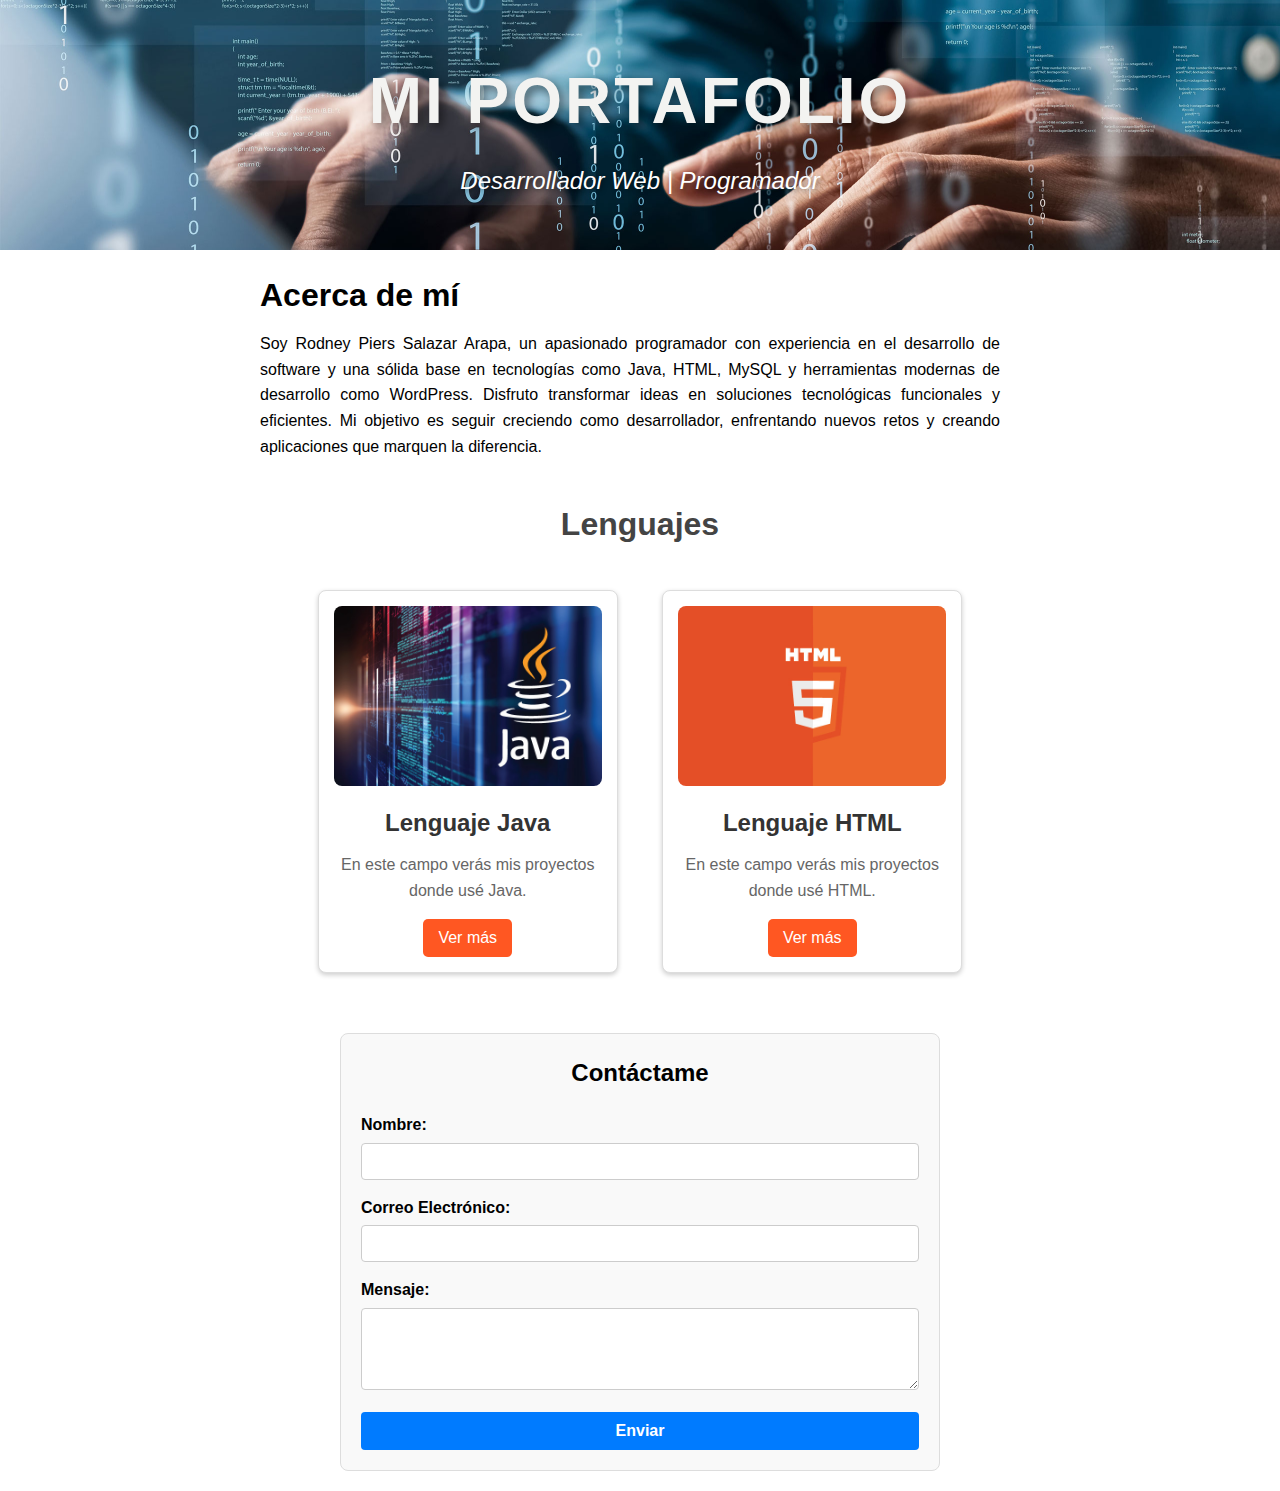
<file: index.html>
<!DOCTYPE html>
<html lang="es">

<head>
  <meta charset="UTF-8">
  <meta name="viewport" content="width=device-width, initial-scale=1.0">
  <title>Mi Portafolio</title>
  <link rel="stylesheet" href="css/estilos.css"> <!-- Enlace al CSS -->
</head>

<body>
  <!-- Encabezado -->
  <header>
    <div class="hero">
      <h1>Mi Portafolio</h1>
      <p>Desarrollador Web | Programador</p>
    </div>
  </header>

  <!-- Contenido Principal -->
  <div class="container">
    <!-- Sección Acerca de mí -->
    <section class="acerca-de-mi">
      <h2>Acerca de mí</h2>
      <p style="text-align: justify;">
        Soy Rodney Piers Salazar Arapa, un apasionado programador con experiencia en el desarrollo
        de software y una sólida base en tecnologías como Java, HTML, MySQL y herramientas modernas de
        desarrollo como WordPress. Disfruto transformar ideas en soluciones tecnológicas funcionales y eficientes.
        Mi objetivo es seguir creciendo como desarrollador, enfrentando nuevos retos y creando
        aplicaciones que marquen la diferencia.
      </p>
    </section>

    <!-- Sección Proyectos -->
    <section class="proyectos">
      <h2>Lenguajes</h2>

      <div class="proyecto-card">
        <img src="img/java.jpeg" alt="Lenguaje Java" class="proyecto-imagen">
        <h3>Lenguaje Java</h3>
        <p>En este campo verás mis proyectos donde usé Java.</p>
        <a href="java.html"><button>Ver más</button></a>
      </div>

      <div class="proyecto-card">
        <img src="img/HTML.jpg" alt="Lenguaje HTML" class="proyecto-imagen">
        <h3>Lenguaje HTML</h3>
        <p>En este campo verás mis proyectos donde usé HTML.</p>
        <a href="html.html"><button>Ver más</button></a>
      </div>

    </section>

    <!-- Sección Contacto -->
    <section id="contacto">
      <h2>Contáctame</h2>
      <form action="https://formspree.io/f/xrbgwwnn" method="POST">
        <div class="campo">
          <label for="nombre">Nombre:</label>
          <input type="text" id="nombre" name="nombre" required>
        </div>
        <div class="campo">
          <label for="email">Correo Electrónico:</label>
          <input type="email" id="email" name="email" required>
        </div>
        <div class="campo">
          <label for="mensaje">Mensaje:</label>
          <textarea id="mensaje" name="mensaje" rows="4" required></textarea>
        </div>
        <button type="submit" class="boton-enviar">Enviar</button>
      </form>
    </section>

  </div>
</body>

</html>
</file>
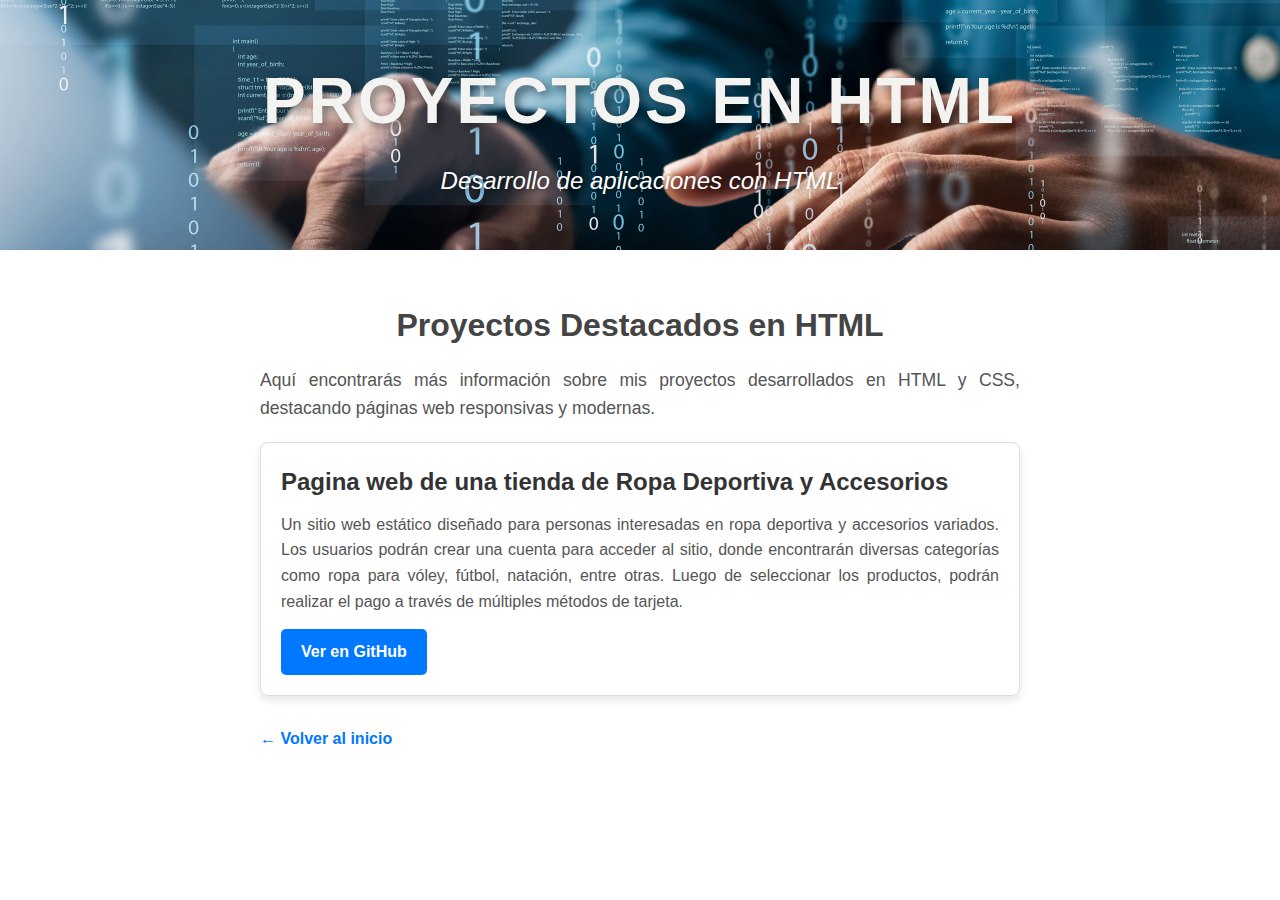
<file: html.html>
<!DOCTYPE html>
<html lang="es">

<head>
    <meta charset="UTF-8">
    <meta name="viewport" content="width=device-width, initial-scale=1.0">
    <title>Proyectos HTML</title>
    <link rel="stylesheet" href="css/estilos.css"> <!-- Reutilizas tus estilos -->
</head>

<body>
    <!-- Encabezado -->
    <header>
        <div class="hero">
            <h1>Proyectos en HTML</h1>
            <p>Desarrollo de aplicaciones con HTML</p>
        </div>
    </header>

    <!-- Contenido Principal -->
    <div class="container">
        <!-- Detalles de Proyectos -->
        <section class="detalles-proyectos">
            <h2>Proyectos Destacados en HTML</h2>
            <p class="descripcion">
                Aquí encontrarás más información sobre mis proyectos desarrollados en HTML y CSS, destacando páginas web
                responsivas y modernas.
            </p>

            <!-- Proyecto 1 -->
            <div class="proyecto">
                <h3>Pagina web de una tienda de Ropa Deportiva y Accesorios</h3>
                <p>Un sitio web estático diseñado para personas interesadas en ropa deportiva y
                    accesorios variados. Los usuarios podrán crear una cuenta para acceder al sitio,
                    donde encontrarán diversas categorías como ropa para vóley, fútbol, natación,
                    entre otras. Luego de seleccionar los productos, podrán realizar
                    el pago a través de múltiples métodos de tarjeta.
                </p>
                <a href="https://github.com/R0dn3/Pagina-de-Ropa-deportiva-y-accesorios.git" target="_blank" class="boton-repositorio">Ver en
                    GitHub</a>
            </div>

        </section>

        <!-- Enlace para volver -->
        <a href="index.html" class="enlace-volver">
            ← Volver al inicio
        </a>
    </div>
</body>

</html>
</file>
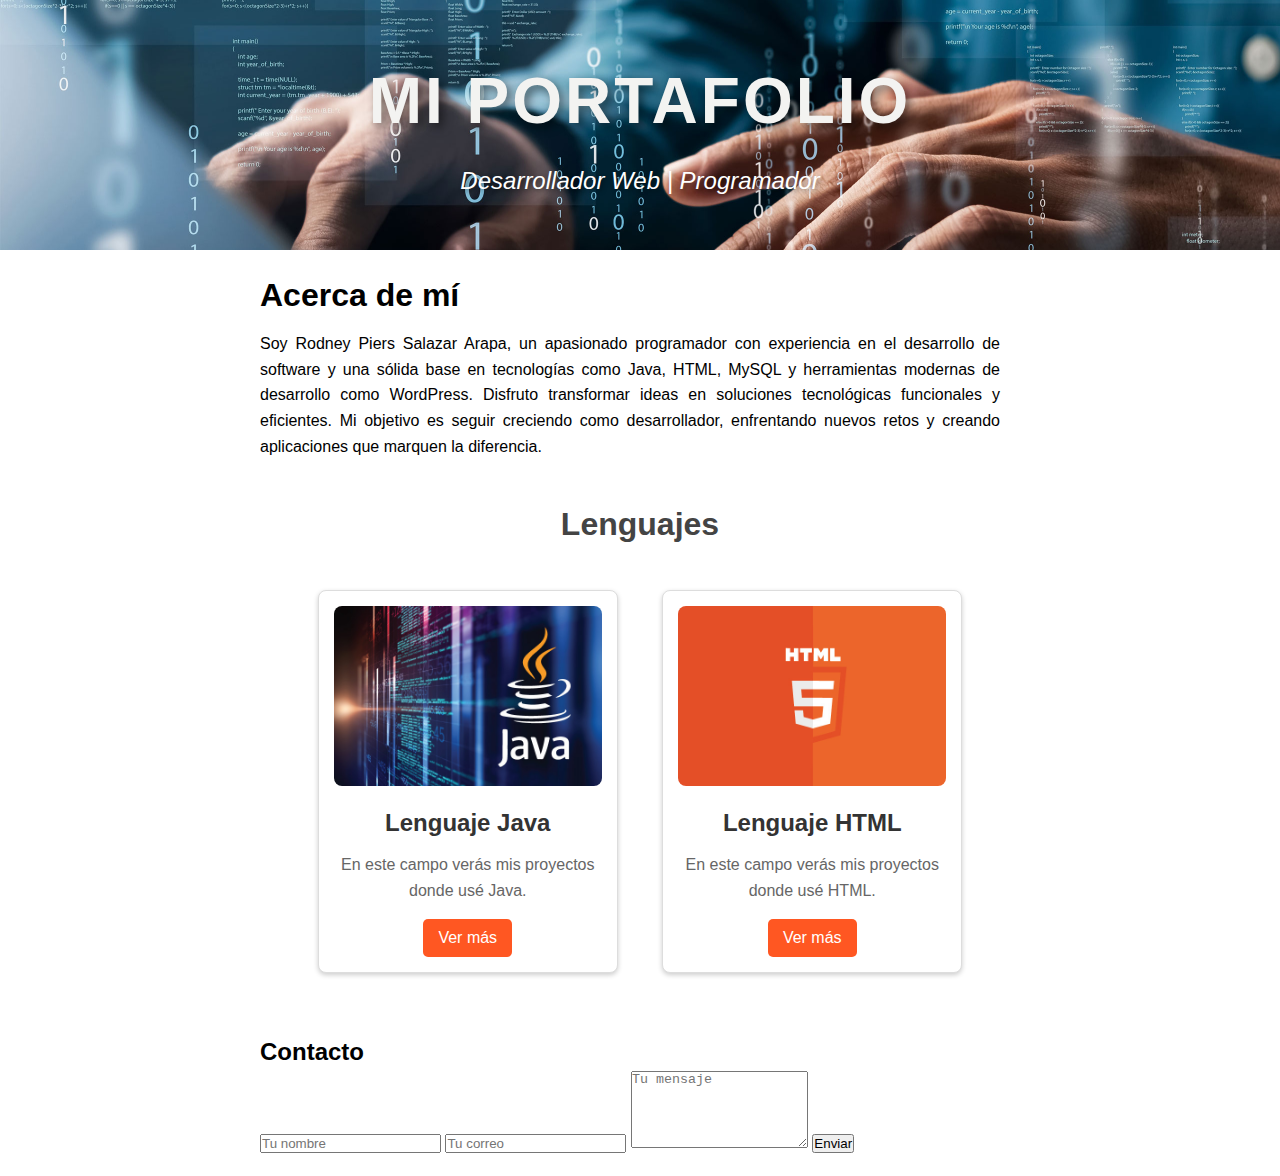
<file: indexProyect.html>
<!DOCTYPE html>
<html lang="es">

<head>
  <meta charset="UTF-8">
  <meta name="viewport" content="width=device-width, initial-scale=1.0">
  <title>Mi Portafolio</title>
  <link rel="stylesheet" href="css/estilos.css"> <!-- Enlace al CSS -->
</head>

<body>
  <!-- Encabezado -->
  <header>
    <div class="hero">
      <h1>Mi Portafolio</h1>
      <p>Desarrollador Web | Programador</p>
    </div>
  </header>

  <!-- Contenido Principal -->
  <div class="container">
    <!-- Sección Acerca de mí -->
    <section class="acerca-de-mi">
      <h2>Acerca de mí</h2>
      <p style="text-align: justify;">
        Soy Rodney Piers Salazar Arapa, un apasionado programador con experiencia en el desarrollo
        de software y una sólida base en tecnologías como Java, HTML, MySQL y herramientas modernas de
        desarrollo como WordPress. Disfruto transformar ideas en soluciones tecnológicas funcionales y eficientes.
        Mi objetivo es seguir creciendo como desarrollador, enfrentando nuevos retos y creando
        aplicaciones que marquen la diferencia.
      </p>
    </section>

    <!-- Sección Proyectos -->
    <section class="proyectos">
      <h2>Lenguajes</h2>

      <div class="proyecto-card">
        <img src="img/java.jpeg" alt="Lenguaje Java" class="proyecto-imagen">
        <h3>Lenguaje Java</h3>
        <p>En este campo verás mis proyectos donde usé Java.</p>
        <a href="java.html"><button>Ver más</button></a>
      </div>

      <div class="proyecto-card">
        <img src="img/HTML.jpg" alt="Lenguaje HTML" class="proyecto-imagen">
        <h3>Lenguaje HTML</h3>
        <p>En este campo verás mis proyectos donde usé HTML.</p>
        <a href="html.html"><button>Ver más</button></a>
      </div>

    </section>

    <!-- Sección Contacto -->
    <section class="contacto">
      <h2>Contacto</h2>
      <form>
        <input type="text" placeholder="Tu nombre" required>
        <input type="email" placeholder="Tu correo" required>
        <textarea rows="5" placeholder="Tu mensaje" required></textarea>
        <button type="submit">Enviar</button>
      </form>
    </section>
  </div>
</body>

</html>
</file>
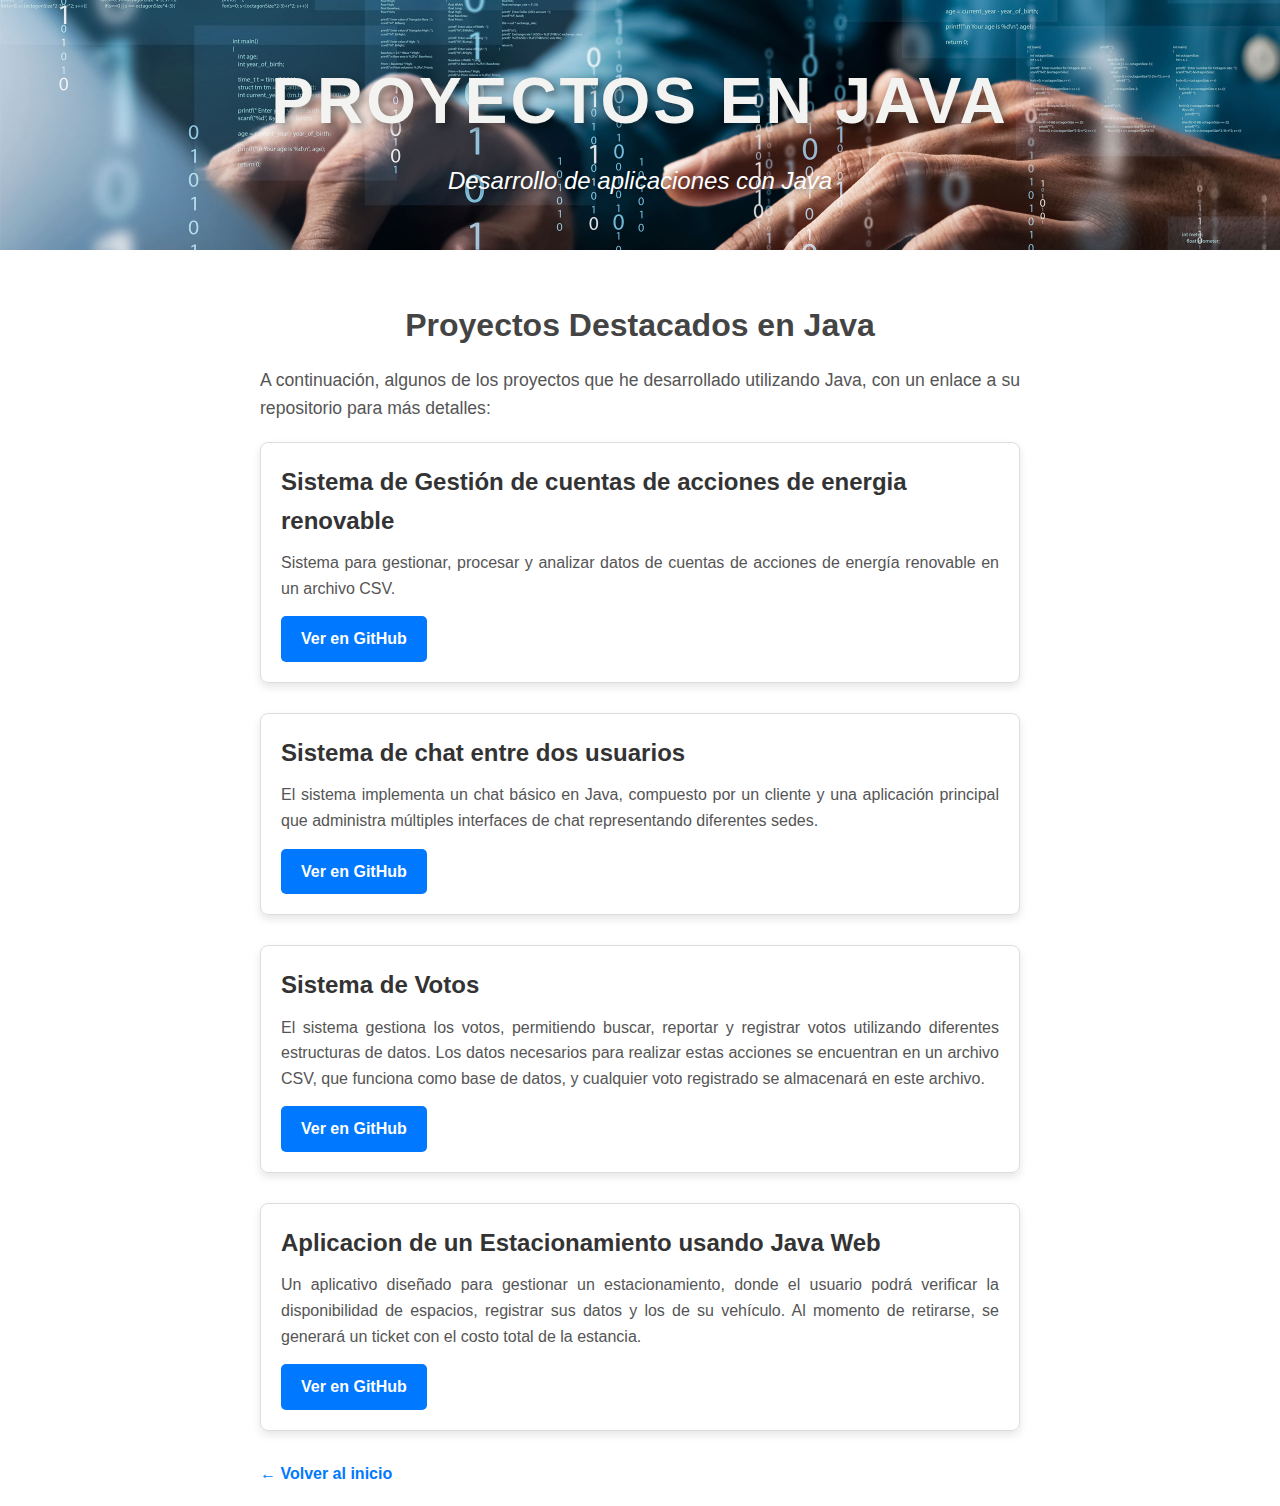
<file: java.html>
<!DOCTYPE html>
<html lang="es">

<head>
  <meta charset="UTF-8">
  <meta name="viewport" content="width=device-width, initial-scale=1.0">
  <title>Proyectos Java</title>
  <link rel="stylesheet" href="css/estilos.css"> <!-- Reutilizamos estilos -->
</head>

<body>
  <!-- Encabezado -->
  <header>
    <div class="hero">
      <h1>Proyectos en Java</h1>
      <p>Desarrollo de aplicaciones con Java</p>
    </div>
  </header>

  <!-- Contenido Principal -->
  <div class="container">
    <!-- Detalles de Proyectos -->
    <section class="detalles-proyectos">
      <h2>Proyectos Destacados en Java</h2>
      <p class="descripcion">
        A continuación, algunos de los proyectos que he desarrollado utilizando Java, con un enlace a su repositorio
        para más detalles:
      </p>

      <div class="proyecto">
        <h3>Sistema de Gestión de cuentas de acciones de energia renovable</h3>
        <p>Sistema para gestionar, procesar y analizar datos de cuentas de acciones de energía renovable
          en un archivo CSV.</p>
        <a href="https://github.com/R0dn3/upro-TrabajoFinal.git" target="_blank" class="boton-repositorio">Ver en
          GitHub</a>
      </div>

      <div class="proyecto">
        <h3>Sistema de chat entre dos usuarios</h3>
        <p>El sistema implementa un chat básico en Java, compuesto por un cliente y una aplicación
          principal que administra múltiples interfaces de chat representando diferentes sedes.</p>
        <a href="https://github.com/R0dn3/Chat.git" target="_blank" class="boton-repositorio">Ver en
          GitHub</a>
      </div>

      <div class="proyecto">
        <h3>Sistema de Votos</h3>
        <p>El sistema gestiona los votos, permitiendo buscar, reportar y registrar votos utilizando
          diferentes estructuras de datos. Los datos necesarios para realizar estas acciones se
          encuentran en un archivo CSV, que funciona como base de datos, y cualquier voto registrado
          se almacenará en este archivo.</p>
        <a href="https://github.com/R0dn3/Sistema-de-Votos.git" target="_blank" class="boton-repositorio">Ver en
          GitHub</a>
      </div>

      <div class="proyecto">
        <h3>Aplicacion de un Estacionamiento usando Java Web</h3>
        <p>Un aplicativo diseñado para gestionar un estacionamiento, donde el usuario podrá
          verificar la disponibilidad de espacios, registrar sus datos y los de su vehículo. Al momento de
          retirarse, se generará un ticket con el costo total de la estancia.
        </p>
        <a href="https://github.com/R0dn3/Estacionamiento.git" target="_blank" class="boton-repositorio">Ver
          en GitHub</a>
      </div>


    </section>

    <!-- Enlace para volver -->
    <a href="index.html" class="enlace-volver">
      ← Volver al inicio
    </a>
  </div>
</body>

</html>
</file>
<file: css/estilos.css>
/* Comentarios Guia */
/* Estilos Generales */
* {
  margin: 0;
  padding: 0;
  box-sizing: border-box;
}

body {
  font-family: Arial, sans-serif;
  line-height: 1.6;
}

/* Encabezado con fondo azul y logo */
header {
  position: relative;
  width: 100%;
  height: 250px; /* Altura del encabezado */
  background: url('../img/ICONO 2.jpg') no-repeat center center/cover;
  background-color: #0078ff; /* Color azul si la imagen no carga */
  text-align: center;
  display: flex;
  justify-content: center;
  align-items: center;
}

.hero {
  color: rgb(247, 246, 246); /* Color del texto */
  text-shadow: 2px 2px 5px rgba(0, 0, 0, 0.3);
}

.hero h1 {
  font-size: 4rem; /* Aumenta el tamaño */
  font-weight: bold; /* Hace el texto más grueso */
  letter-spacing: 3px; /* Espaciado entre letras */
  color: #f3f3f1; /* Un color llamativo */
  text-transform: uppercase; /* Convierte el texto a mayúsculas */
  text-shadow: 4px 4px 10px rgba(0, 0, 0, 0.5); /* Sombra al texto */
}

.hero p {
  font-size: 1.5rem; /* Aumenta el tamaño */
  font-style: italic; /* Texto en cursiva */
  color: #ffffff; /* Color blanco */
  margin-top: 10px; /* Espaciado arriba */
  text-shadow: 2px 2px 5px rgba(0, 0, 0, 0.4); /* Sombra al texto */
}



/* Sección Acerca de mí */
.acerca-de-mi {
  flex: 1;
  margin-right: 20px;
}

.acerca-de-mi h2 {
  font-size: 2rem;
  margin-bottom: 10px;
}

/* --------- Sección Proyectos --------- */
.proyectos {
  text-align: center; /* Centra el título de la sección */
  margin: 40px 0; /* Espaciado superior e inferior */
}

.proyectos h2 {
  font-size: 2rem;
  margin-bottom: 20px;
  color: #444;
}

.proyecto-card {
  border: 1px solid #ddd; /* Borde gris claro */
  border-radius: 8px; /* Bordes redondeados */
  padding: 15px; /* Espaciado interno */
  margin: 20px; /* Espaciado entre tarjetas */
  box-shadow: 0 2px 5px rgba(0, 0, 0, 0.2); /* Sombra suave */
  display: inline-block; /* Tarjetas en línea */
  width: 300px; /* Ancho fijo de cada tarjeta */
  vertical-align: top; /* Alinea las tarjetas arriba */
  background-color: #fff; /* Fondo blanco */
}

.proyecto-imagen {
  width: 100%; /* La imagen ocupa todo el ancho de la tarjeta */
  height: 180px; /* Altura fija para todas las imágenes */
  object-fit: cover; /* Ajusta la imagen sin deformarla */
  border-radius: 8px; /* Bordes redondeados */
  margin-bottom: 10px; /* Espacio entre la imagen y el título */
}

.proyecto-card h3 {
  font-size: 1.5rem;
  color: #333;
  margin-bottom: 10px;
}

.proyecto-card p {
  font-size: 1rem;
  color: #666;
  margin-bottom: 15px;
}

.proyecto-card button {
  background-color: #ff5722; /* Color naranja */
  color: white;
  border: none;
  padding: 10px 15px;
  border-radius: 5px;
  cursor: pointer;
  font-size: 1rem;
  transition: background-color 0.3s; /* Efecto de transición */
}

.proyecto-card button:hover {
  background-color: #e64a19; /* Color más oscuro al pasar el cursor */
}

/* Sección Contacto */
#contacto {
  padding: 20px;
  background-color: #f9f9f9;
  border: 1px solid #ddd;
  border-radius: 8px;
  max-width: 600px;
  margin: 0 auto;
}

#contacto h2 {
  text-align: center;
  margin-bottom: 20px;
}

.campo {
  margin-bottom: 15px;
}

.campo label {
  display: block;
  font-weight: bold;
  margin-bottom: 5px;
}

.campo input, .campo textarea {
  width: 100%;
  padding: 10px;
  border: 1px solid #ccc;
  border-radius: 4px;
}

.boton-enviar {
  display: block;
  width: 100%;
  padding: 10px;
  background-color: #007bff;
  color: white;
  border: none;
  border-radius: 4px;
  cursor: pointer;
  font-size: 16px;
  font-weight: bold;
}

.boton-enviar:hover {
  background-color: #0056b3;
}

/* Estilo del botón "Ver más" como enlace */
.btn-ver-mas {
  display: inline-block;
  text-decoration: none;
  background-color: #ff5722; /* Color naranja */
  color: white;
  padding: 10px 15px;
  border-radius: 5px;
  font-size: 1rem;
  transition: background-color 0.3s;
  text-align: center;
}

.btn-ver-mas:hover {
  background-color: #e64a19; /* Color más oscuro al pasar el cursor */
}

/* Estilo del enlace Volver al inicio */
.volver-inicio {
  text-align: center; /* Centra el enlace */
  margin-top: 30px; /* Agrega espacio arriba */
}

.enlace-volver {
  font-size: 1rem;
  color: #0078ff;
  text-decoration: none;
  font-weight: bold;
  transition: color 0.3s;
}

.enlace-volver:hover {
  color: #0056b3;
}


/**/

/* Sección de Proyectos */
.detalles-proyectos {
  margin: 30px 0;
}

.detalles-proyectos h2 {
  font-size: 2rem;
  color: #444;
  text-align: center;
  margin-bottom: 15px;
}

.descripcion {
  text-align: justify;
  margin-bottom: 20px;
  font-size: 1.1rem;
  line-height: 1.6;
  color: #555;
}

/* Proyecto Individual */
.proyecto {
  margin-bottom: 30px;
  padding: 20px;
  border: 1px solid #ddd;
  border-radius: 8px;
  box-shadow: 0 4px 8px rgba(0, 0, 0, 0.1);
  transition: transform 0.2s, box-shadow 0.2s;
}

.proyecto:hover {
  transform: scale(1.02);
  box-shadow: 0 6px 12px rgba(0, 0, 0, 0.2);
}

.proyecto h3 {
  font-size: 1.5rem;
  color: #333;
  margin-bottom: 10px;
}

.proyecto p {
  font-size: 1rem;
  color: #555;
  margin-bottom: 15px;
  line-height: 1.6;
  text-align: justify;
}

/* Botón del Repositorio */
.boton-repositorio {
  display: inline-block;
  padding: 10px 20px;
  font-size: 1rem;
  font-weight: bold;
  text-decoration: none;
  color: #fff;
  background-color: #0078ff;
  border-radius: 5px;
  transition: background-color 0.3s;
}

.boton-repositorio:hover {
  background-color: #0056b3;
}

/* Contenedor principal */
.container {
  max-width: 800px;
  margin: 0 auto;
  padding: 20px;
}

@media (max-width: 768px) {
  header {
    height: 200px;
  }
  
  .proyectos {
    flex-direction: column;
    align-items: center;
  }

  .proyecto-card {
    width: 90%;
    margin-bottom: 20px;
  }
}
</file>
